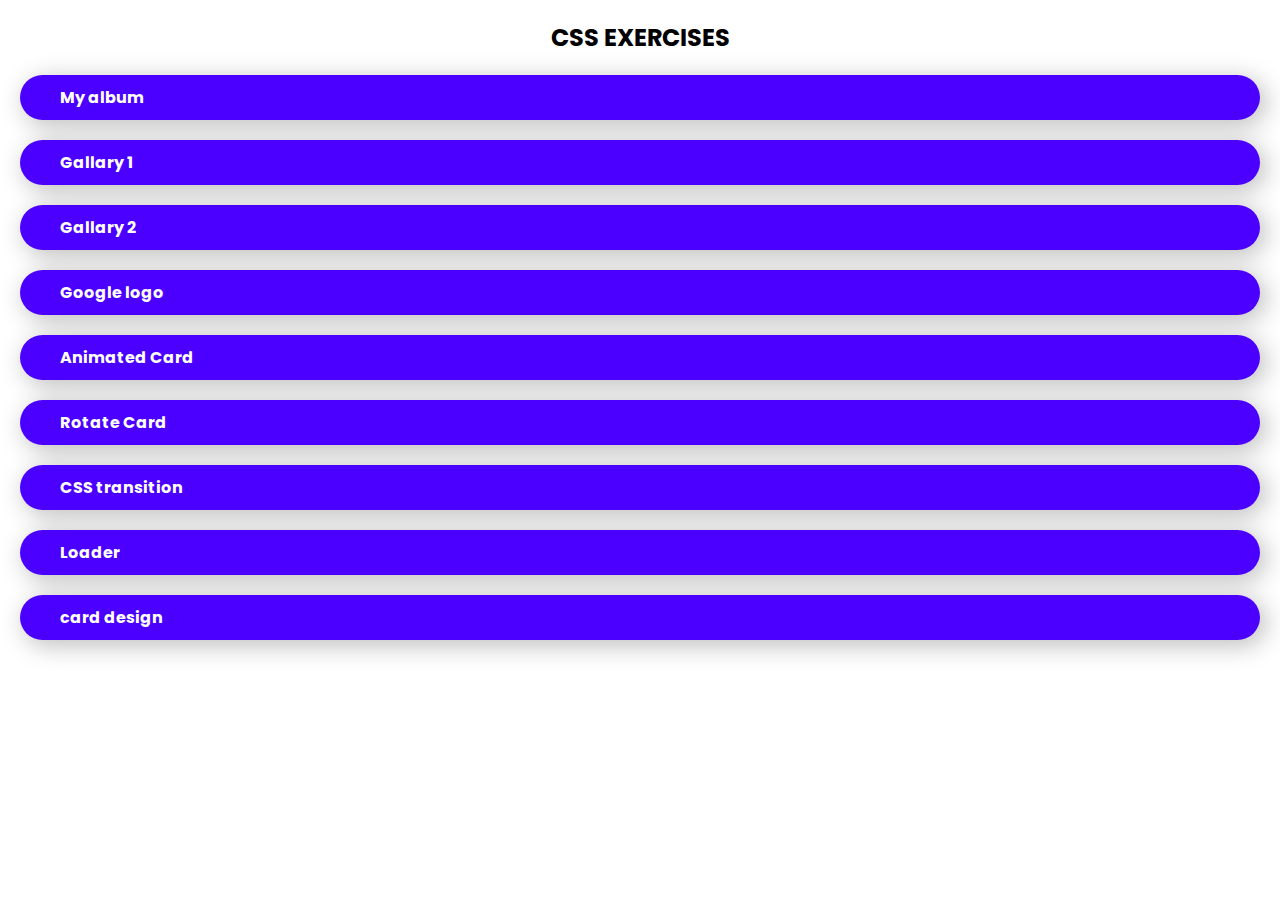
<file: index.html>
<!DOCTYPE html>
<html lang="en">
<head>
    <meta charset="UTF-8">
    <meta http-equiv="X-UA-Compatible" content="IE=edge">
    <meta name="viewport" content="width=device-width, initial-scale=1.0">
    <title>Document</title>
    <link rel="stylesheet" href="./stylesheets/style.css">
</head>
<body>
    <h2>CSS EXERCISES</h2>

    <div class="box">
        <a href="./pages/album.html">My album</a>
    </div>
    <div class="box">
        <a href="./pages/gallary.html">Gallary 1</a>
    </div>
    <div class="box">
        <a href="./pages/gallery3.html">Gallary 2</a>
    </div>
    <div class="box">
        <a href="./pages/googlelogo.html">Google logo</a>
    </div>
    <div class="box">
        <a href="./pages/instacard.html">Animated Card </a>
    </div>
    <div class="box">
        <a href="./pages/rotatecard.html">Rotate Card</a>
    </div>
    <div class="box">
        <a href="./pages/transition.html">CSS transition</a>
    </div>
    <div class="box">
        <a href="./pages/load.html">Loader</a>
    </div>
    <div class="box">
        <a href="./pages/card.html">card design</a>
    </div>
</body>
</html>
</file>
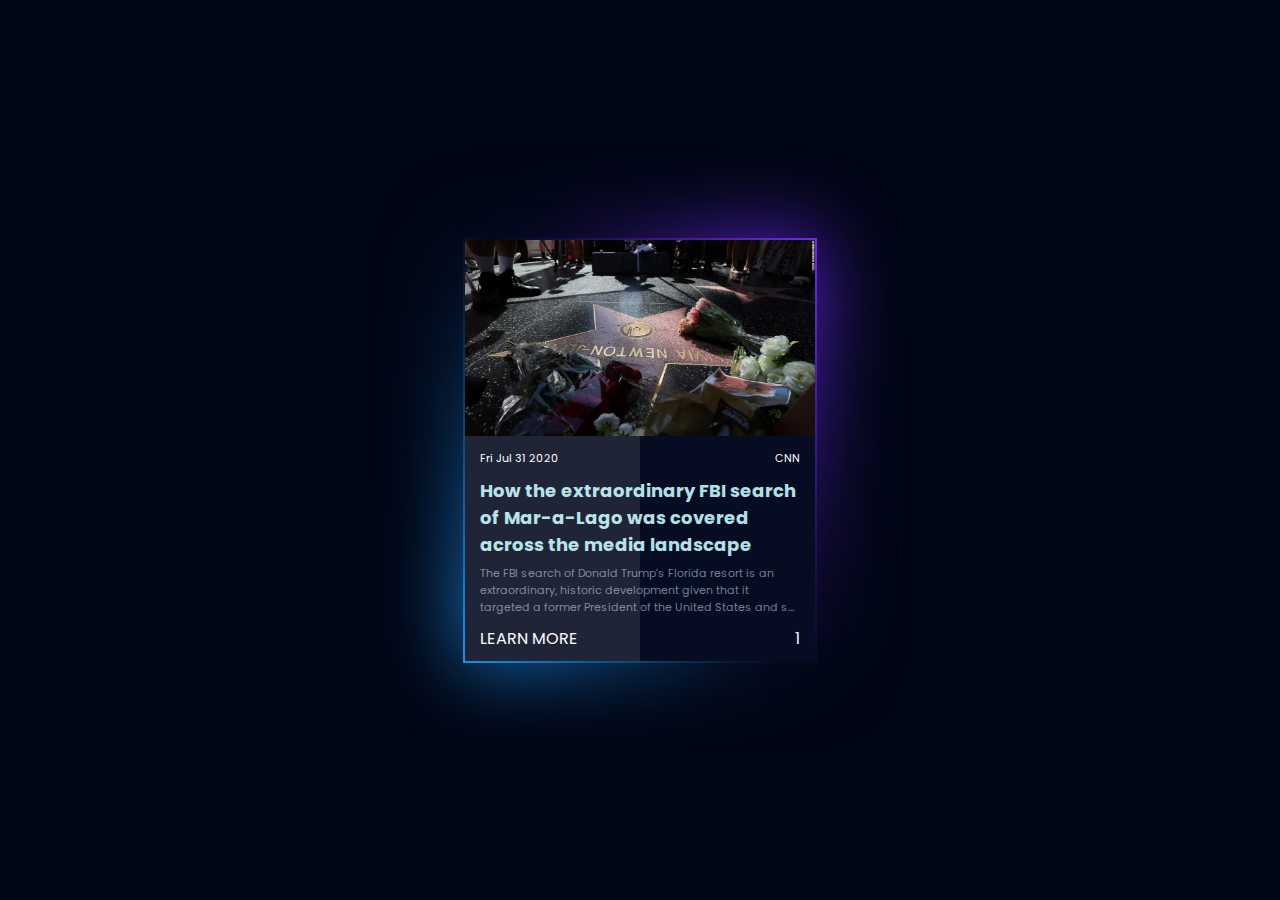
<file: pages/card.html>
<!DOCTYPE html>
<html lang="en">
<head>
    <meta charset="UTF-8">
    <meta http-equiv="X-UA-Compatible" content="IE=edge">
    <meta name="viewport" content="width=device-width, initial-scale=1.0">
    <title>Document</title>
    <style>
        @import url('https://fonts.googleapis.com/css2?family=Poppins:wght@300&display=swap');

        * {
            padding: 0;
            margin: 0;
            box-sizing: border-box;
        }

        body{
            display: flex;
            justify-content: center;
            align-items: center;
            min-height: 100vh;
            font-family: 'Poppins', sans-serif;
            background: #010615;
        }
        .card{
            width: 350px;
            background: #060c21;
            position: relative;
            color: white;
        }
        .card::before{
            content: '';
            position: absolute;
            top: -2px;
            left: -2px;
            right: -2px;
            bottom: -2px;
            background: #fff;
            z-index: -1;
        }
        .card::after{
            content: '';
            position: absolute;
            top: -2px;
            left: -2px;
            right: -2px;
            bottom: -2px;
            background: #fff;
            z-index: -1;
            filter: blur(40px);
        }

        .card::before,
        .card::after{
            background: linear-gradient(235deg,#772aff,#010615,#2196f3);
        }

        /* .card::before, .card::after {
            background: linear-gradient(235deg,#772aff,#00ff95,#2196f3);
        } */

        .card:hover:after{
            background: linear-gradient(235deg,#772aff,#00ff95,#2196f3);
        }

        .card .glass{
            position: absolute;
            top: 0;
            left: 0;
            width: 50%;
            height: 100%;
            display: block;
            background-color: rgba(255, 255, 255, .1);
            pointer-events: none;
        }
        .card-img{
            width: 100%;
            height: 200px;
            overflow: hidden;
            position: relative;
        }
        .card-img img{
            width: 100%;
            object-fit: cover;
        }
        .card-header{
            font-size: 11px;
        }
        .card-headline{
            font-weight: bold;
            font-size: 18px;
            padding: 0px 15px 7px 15px;
            color: powderblue;
        }
        .card-description{
            font-size: 11px;
            padding: 0px 15px;
            color: slategray;
            text-overflow: ellipsis;
            overflow: hidden;
            display: -webkit-box;
            -webkit-line-clamp: 3;
            -webkit-box-orient: vertical;
        }
        
        .card-line{
            display: flex;
            align-items: center;
            justify-content: space-between;
            padding: 10px 15px;
        }
       
    </style>
</head>
<body>
    <div class="card">
        <div class="glass"></div>
        <div class="card-img">
            <img src="../img/1n.jpg" />
        </div>
        <div class="card-line card-header">
            <div class="card-date">Fri Jul 31 2020</div>
            <div class="card-source">CNN</div>
        </div>
        <div class="card-headline">
            How the extraordinary FBI search of Mar-a-Lago was covered across the media landscape
        </div>
        <div class="card-description">
            The FBI search of Donald Trump's Florida resort is an extraordinary, 
            historic development given that it targeted a former President of the United States and 
            set off a political uproar he could use to stoke his likely 2024 White House bid.
        </div>
        <div class="card-line card-footer">
            <div class="card-link">LEARN MORE</div>
            <div class="card-number">1</div>
        </div>
    </div>
</body>
</html>
</file>
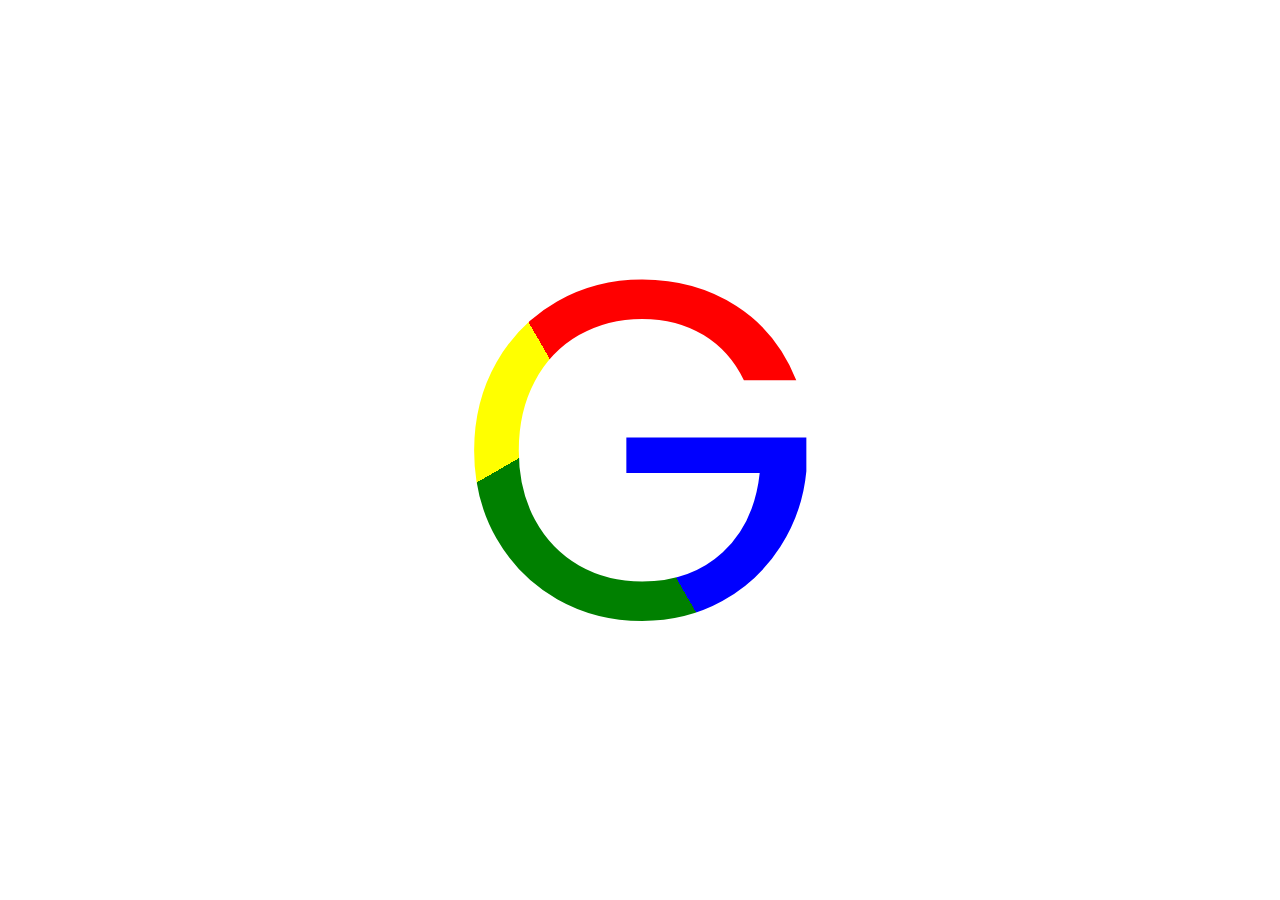
<file: pages/googlelogo.html>
<!DOCTYPE html>
<html lang="en">
  <head>
    <meta charset="UTF-8" />
    <meta http-equiv="X-UA-Compatible" content="IE=edge" />
    <meta name="viewport" content="width=device-width, initial-scale=1.0" />
    <title>Document</title>
    <style>
      @import url("https://fonts.googleapis.com/css2?family=Poppins:wght@700&display=swap");
      * {
        margin: 0;
        padding: 0;
        box-sizing: border-box;
      }
      .main {
        height: 100vh;
        display: flex;
        align-items: center;
        justify-content: center;
        text-align: center;
      }
      .content {
        width: 500px;
        height: 500px;
        background-color: aqua;
        padding: 40px;
        font-size: 480px;
        font-family: "Poppins", sans-serif;
        display: flex;
        align-items: center;
        justify-content: center;
        text-align: center;
        background-image: conic-gradient(
          from -30deg at 39% 44%,
          red 0deg,
          red 112deg,
          blue 112deg,
          blue 180deg,
          green 180deg,
          green 270deg,
          yellow 270deg,
          yellow 360deg
        );
        -webkit-background-clip: text;
        background-clip: text;
        color: transparent;
      }
    </style>
  </head>
  <body>
    <div class="main">
      <div class="content">G</div>
    </div>
  </body>
</html>
</file>
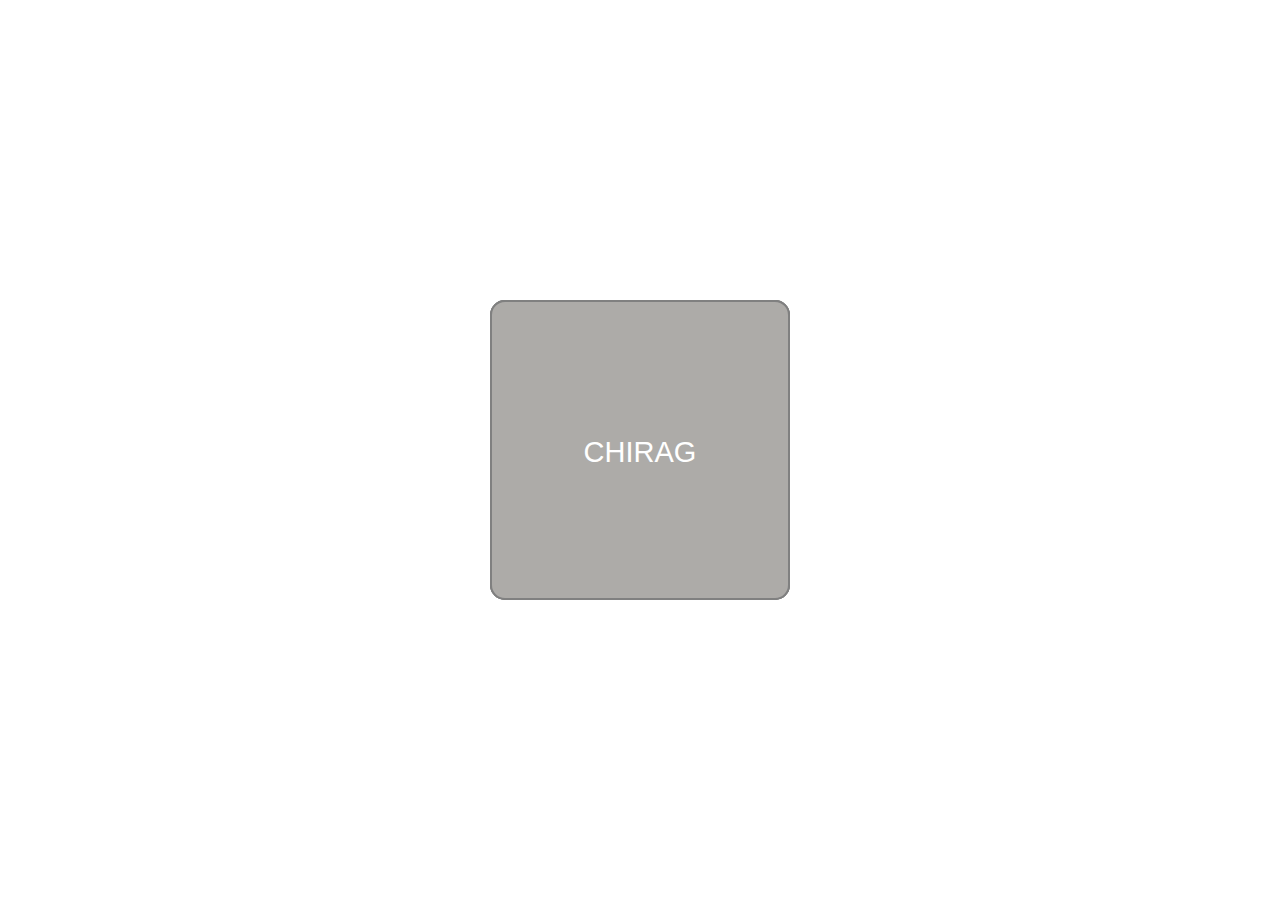
<file: pages/instacard.html>
<!DOCTYPE html>
<html lang="en">
  <head>
    <meta charset="UTF-8" />
    <meta http-equiv="X-UA-Compatible" content="IE=edge" />
    <meta name="viewport" content="width=device-width, initial-scale=1.0" />
    <title>Document</title>
    <style>
      * {
        padding: 0;
        margin: 0;
        box-sizing: border-box;
      }
      main {
        position: relative;
        width: 100%;
        height: 100vh;
      }

      .content {
        position: absolute;
        top: 50%;
        left: 50%;
        height: 300px;
        width: 300px;
        margin: -150px;
      }
      .box {
        position: absolute;
        width: 100%;
        height: 100%;
        background-color: rgb(173 171 168);
        color: white;
        font-size: 29px;
        font-family: "Gill Sans", "Gill Sans MT", Calibri, "Trebuchet MS",
          sans-serif;
        text-transform: uppercase;
        text-align: center;
        line-height: 300px;
        border: 2px solid gray;
        border-radius: 15px;
        cursor: pointer;
        transition: 0.3s ease-in-out;
      }

      .content:hover .left {
        /* transform: rotate(30deg); */
        background-color: red;
        animation: lspin 1s linear infinite;
      }
      .content:hover .right {
        /* transform: rotate(-30deg); */
        background-color: blue;
        animation: rspin 1s linear infinite;
      }
      .content:hover .yup {
        background-image: linear-gradient(to right top, red, blue);
        animation: big 0.7s ease-in-out;
      }

      @keyframes lspin {
        from {
          transform: rotate(0deg) scale(1);
        }
        to {
          transform: rotate(360deg) scale(1.1);
        }
      }

      @keyframes rspin {
        from {
          transform: rotate(0deg) scale(1.2);
        }
        to {
          transform: rotate(-360deg) scale(1);
        }
      }

      @keyframes big {
        0% {
          font-size: 29px;
        }
        25% {
          font-size: 60px;
        }
        50% {
          font-size: 40px;
        }
        75% {
          font-size: 50px;
        }
        100% {
          font-size: 29px;
        }
      }
    </style>
  </head>
  <body>
    <main>
      <div class="content">
        <div class="box left"></div>
        <div class="box right"></div>
        <div class="box yup">chirag</div>
      </div>
    </main>
  </body>
</html>
</file>
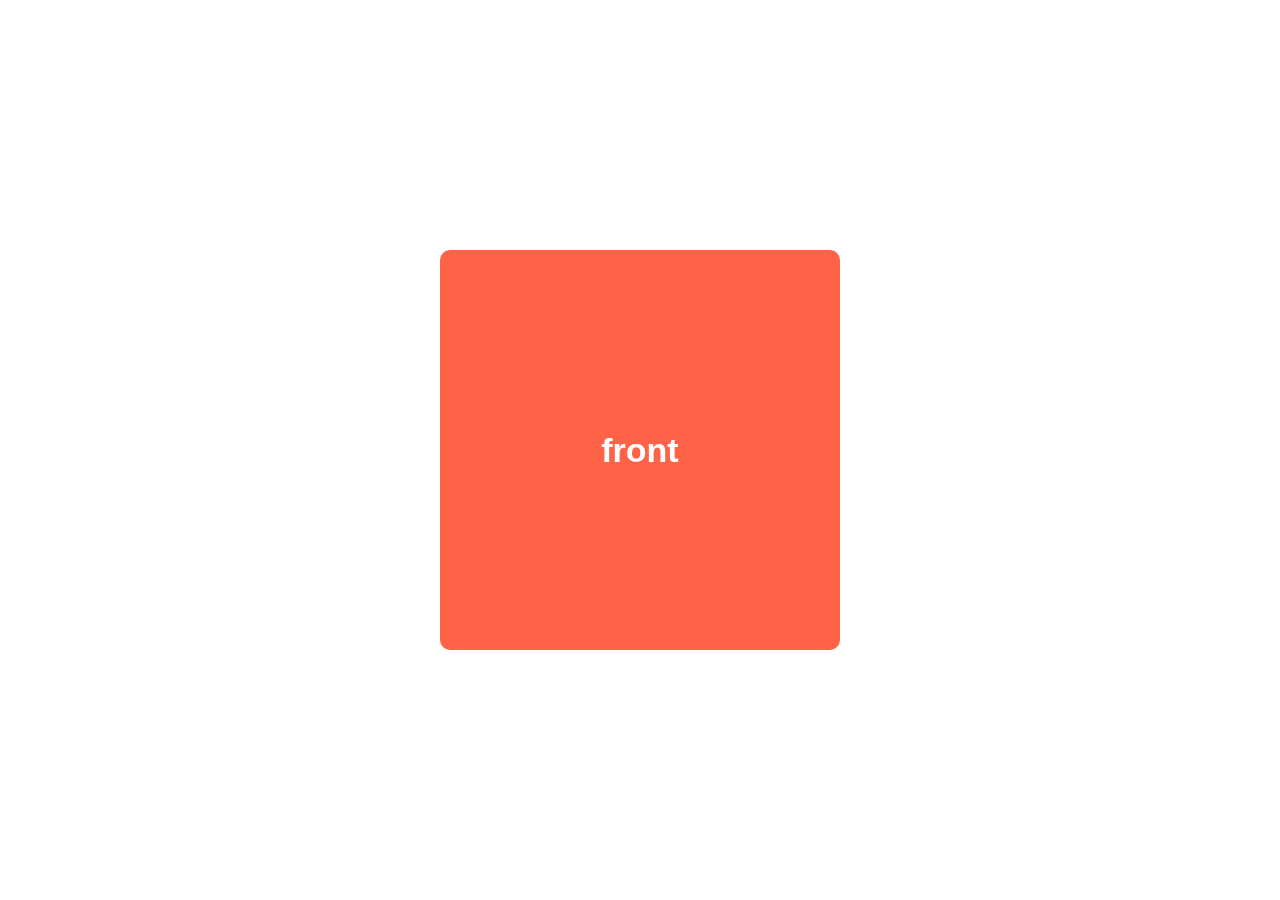
<file: pages/rotatecard.html>
<!DOCTYPE html>
<html lang="en">
  <head>
    <meta charset="UTF-8" />
    <meta http-equiv="X-UA-Compatible" content="IE=edge" />
    <meta name="viewport" content="width=device-width, initial-scale=1.0" />
    <title>Document</title>
    <style>
      * {
        padding: 0;
        margin: 0;
        box-sizing: border-box;
      }

      main {
        width: 400px;
        height: 400px;
        position: absolute;
        top: 50%;
        left: 50%;
        margin: -200px;
        perspective: 700px;
      }

      main:hover .content {
        transform: rotateY(180deg);
      }

      .front,
      .back {
        position: absolute;
        width: 100%;
        height: 100%;
        text-align: center;
        line-height: 400px;
        font-size: 34px;
        font-family: Arial, Helvetica, sans-serif;
        background-color: tomato;
        color: white;
        font-weight: bolder;
        border-radius: 10px;
        backface-visibility: hidden;
      }

      .back {
        background-color: white;
        color: tomato;
        border: 1px solid tomato;
        transform: rotateY(180deg);
      }
      .content {
        position: absolute;
        width: 100%;
        height: 100%;
        transition: 1s ease-in-out;
        transform-style: preserve-3d;
      }
    </style>
  </head>
  <body>
    <main>
      <div class="content">
        <div class="back">Back</div>
        <div class="front">front</div>
      </div>
    </main>
  </body>
</html>
</file>
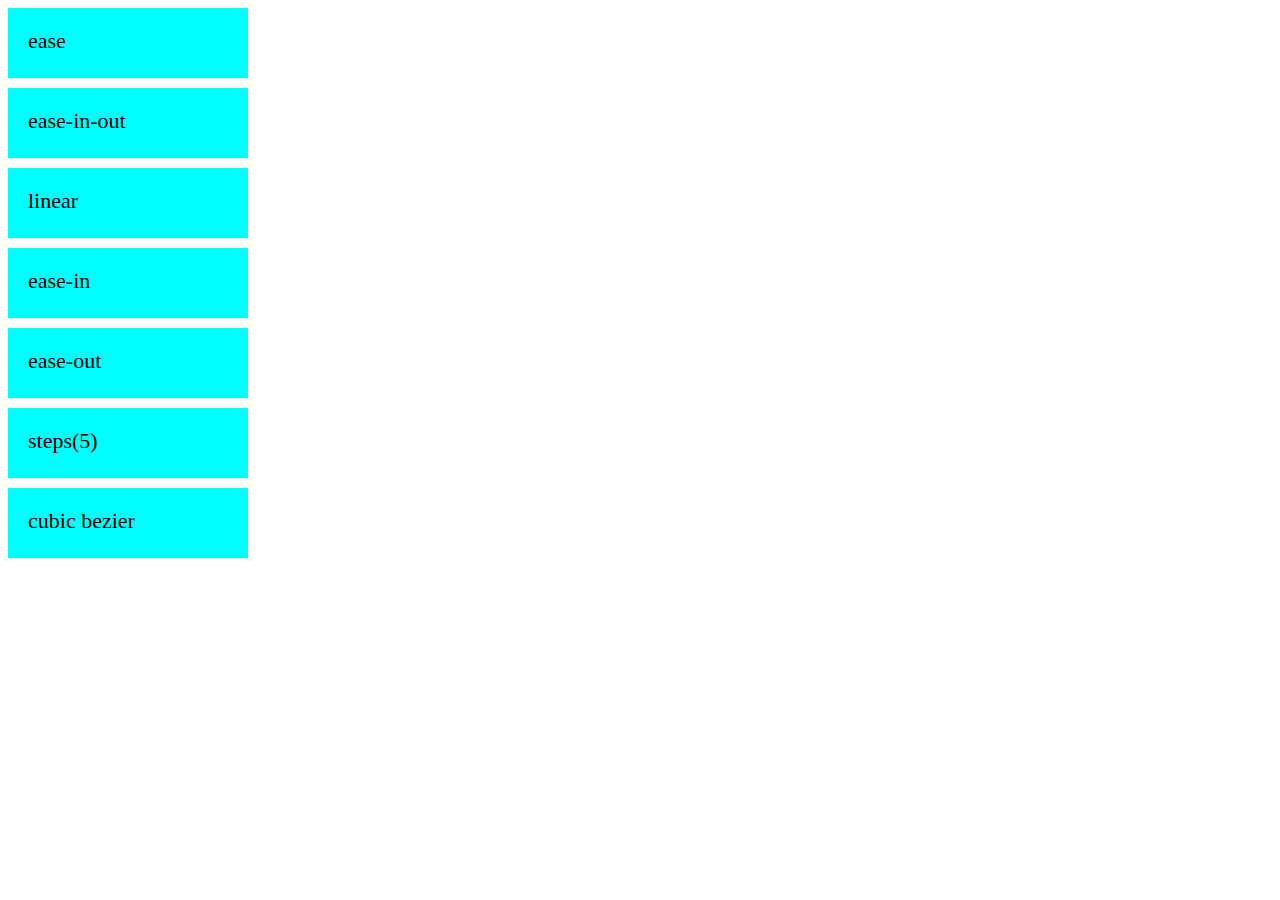
<file: pages/transition.html>
<!DOCTYPE html>
<html lang="en">
  <head>
    <meta charset="UTF-8" />
    <meta http-equiv="X-UA-Compatible" content="IE=edge" />
    <meta name="viewport" content="width=device-width, initial-scale=1.0" />
    <title>Document</title>
    <style>
      .box {
        height: 30px;
        padding: 20px;
        width: 200px;
        font-size: 22px;
        background-color: aqua;
        margin-bottom: 10px;
        transition-property: width;
        transition-duration: 2s;
      }
      .one {
        transition-timing-function: ease;
      }
      .two {
        transition-timing-function: linear;
      }
      .three {
        transition-timing-function: ease-in;
      }
      .four {
        transition-timing-function: ease-out;
      }
      .five {
        transition-timing-function: ease-in-out;
      }
      .six {
        transition-timing-function: steps(5);
      }

      .seven {
        transition-timing-function: cubic-bezier(0.1, -0.77, 0.37, 2.19);
      }

      .container:hover .box {
        width: 900px;
      }
    </style>
  </head>
  <body>
    <div class="container">
      <div class="box one">ease</div>
      <div class="box five">ease-in-out</div>
      <div class="box two">linear</div>
      <div class="box three">ease-in</div>
      <div class="box four">ease-out</div>
      <div class="box six">steps(5)</div>
      <div class="box seven">cubic bezier</div>
    </div>
  </body>
</html>
</file>
<file: stylesheets/style.css>
@import url('https://fonts.googleapis.com/css2?family=Poppins:wght@200&display=swap');

* {
    padding: 0;
    margin: 0;
    box-sizing: border-box;
}

body {
    font-family: 'Poppins', sans-serif;
    font-weight: bold;
}

h2{
    text-align: center;
    margin-top: 20px;
}

.box{
    margin: 20px;
    border-radius: 30px;
    cursor: pointer;
    background: #4b00ff;
    color: #fff;
    box-shadow: 5px 5px 25px 1px rgba(0,0,0,0.25);
    transition: 0.2s linear;
}

.box:active{
   transform: scale(0.97);
   box-shadow: 3px 2px 25px 1px rgba(0,0,0,0.25);
}

a{
    padding: 10px;
    padding-left: 40px;
    display: inline-block;
    height: 100%;
    width: 100%;
    color: white;
    text-decoration: none;
}
</file>
